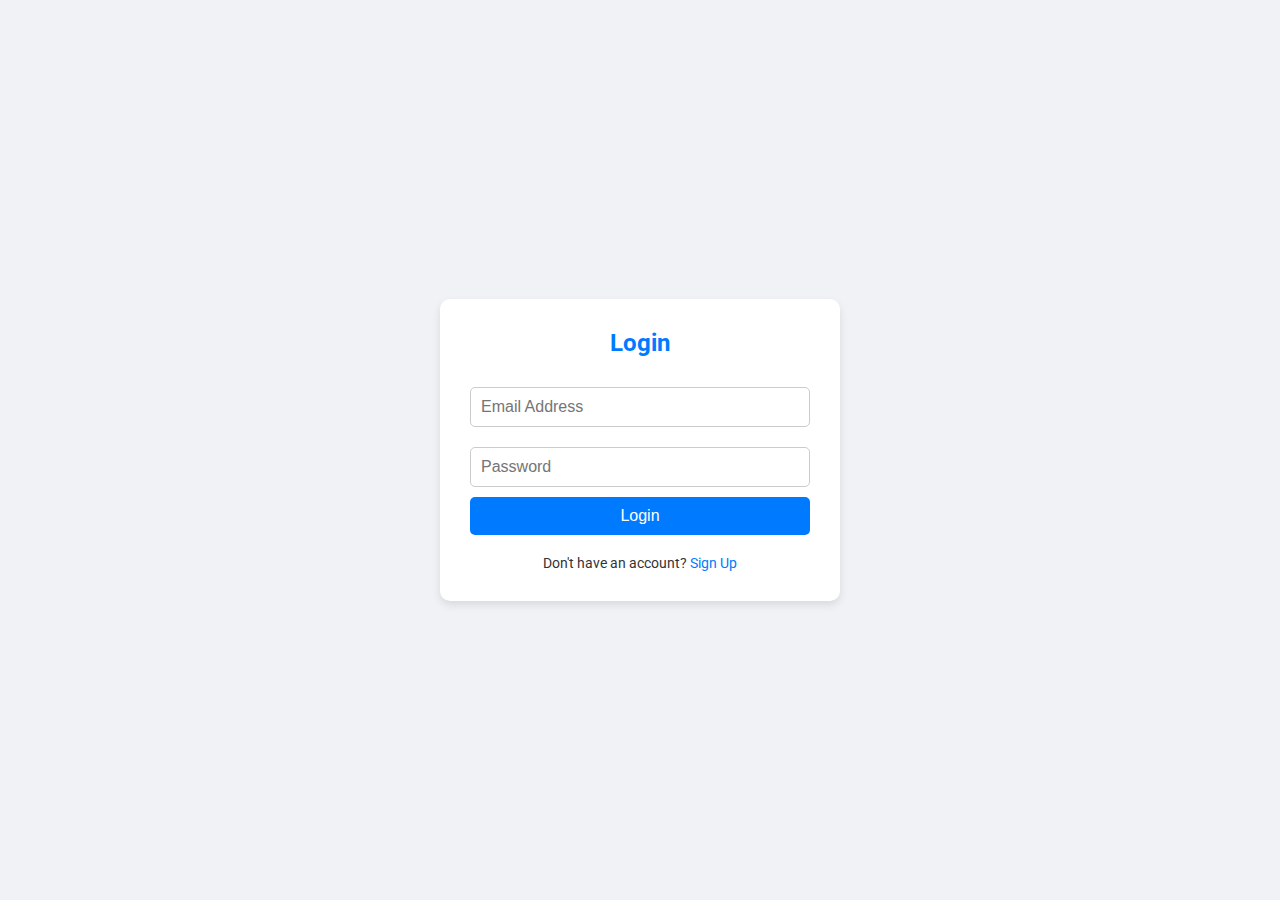
<file: Builder/login.html>
<!DOCTYPE html>
<html lang="en">
<head>
    <meta charset="UTF-8">
    <meta name="viewport" content="width=device-width, initial-scale=1.0">
    <title>Login Page</title>
    <link href="https://fonts.googleapis.com/css2?family=Roboto:wght@400;700&display=swap" rel="stylesheet">
    <style>
        /* Global Styles */
        * {
            margin: 0;
            padding: 0;
            box-sizing: border-box;
        }

        body {
            font-family: 'Roboto', sans-serif;
            background-color: #f0f2f5;
            display: flex;
            justify-content: center;
            align-items: center;
            height: 100vh;
            color: #333;
        }

        /* Login Form Container */
        .login-container {
            background: #fff;
            border-radius: 10px;
            box-shadow: 0 4px 8px rgba(0, 0, 0, 0.1);
            width: 100%;
            max-width: 400px;
            padding: 30px;
            text-align: center;
        }

        .login-container h1 {
            font-size: 24px;
            margin-bottom: 20px;
            color: #007BFF;
        }

        .login-container input {
            width: 100%;
            padding: 10px;
            margin: 10px 0;
            border: 1px solid #ccc;
            border-radius: 5px;
            font-size: 16px;
        }

        .login-container button {
            background: #007BFF;
            color: #fff;
            border: none;
            padding: 10px 20px;
            border-radius: 5px;
            font-size: 16px;
            cursor: pointer;
            width: 100%;
        }

        .login-container button:hover {
            background: #0056b3;
        }

        .login-container .footer {
            margin-top: 20px;
            font-size: 14px;
        }

        .login-container .footer a {
            color: #007BFF;
            text-decoration: none;
        }

        .login-container .footer a:hover {
            text-decoration: underline;
        }
    </style>
</head>
<body>
    <div class="login-container">
        <h1>Login</h1>
        <form onsubmit="event.preventDefault(); loginUser();">
            <input type="email" id="email" placeholder="Email Address" required>
            <input type="password" id="password" placeholder="Password" required>
            <button type="submit">Login</button>
        </form>
        <div class="footer">
            <p>Don't have an account? <a href="#">Sign Up</a></p>
        </div>
    </div>

    <script>
        // Simulate Login Functionality
        function loginUser() {
            const email = document.getElementById('email').value;
            const password = document.getElementById('password').value;

            if (email === "admin@example.com" && password === "password") {
                alert("Login successful!");
                // Redirect or handle login here
            } else {
                alert("Invalid email or password.");
            }
        }
    </script>
</body>
</html>
</file>
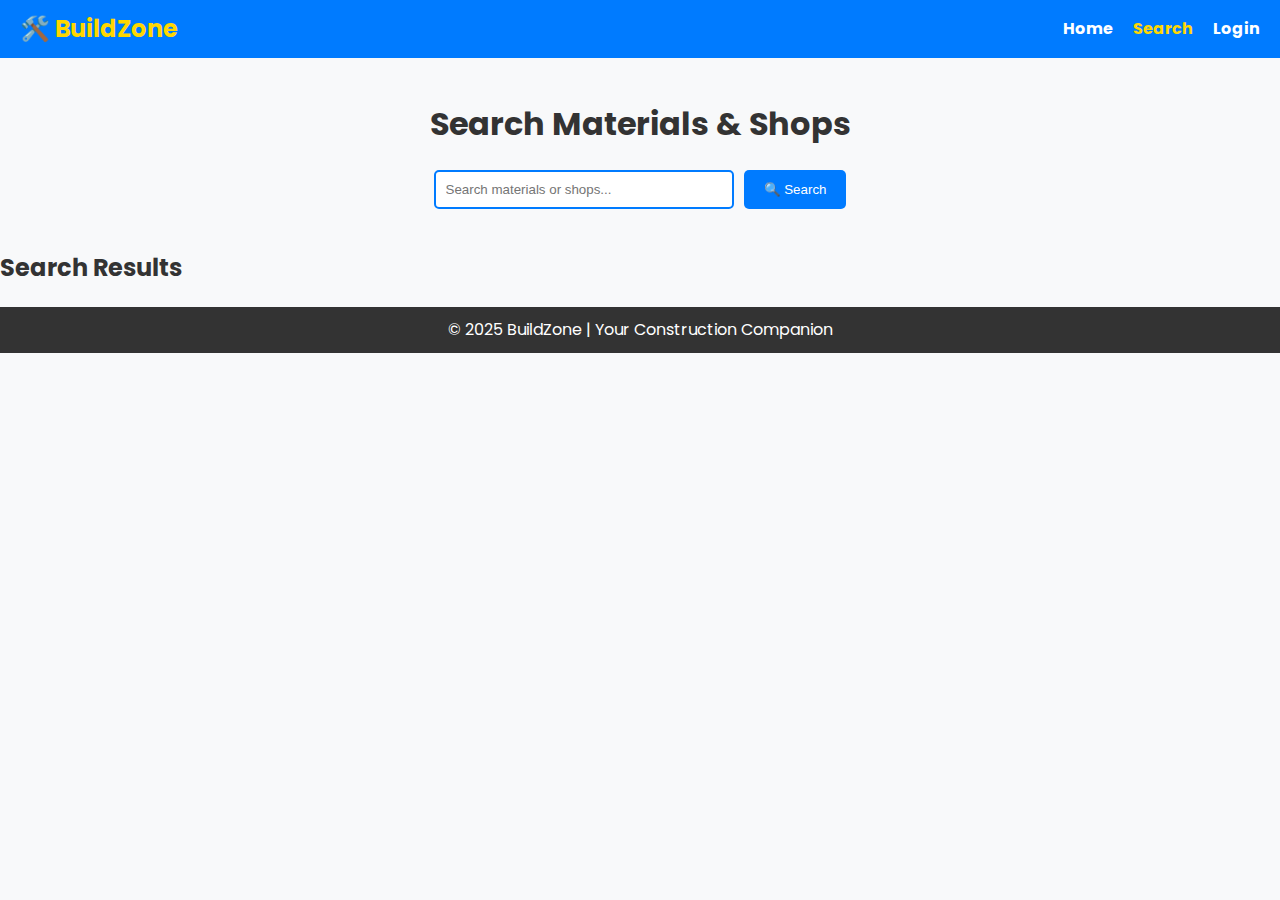
<file: Builder/search.html>
<!DOCTYPE html>
<html lang="en">
<head>
  <meta charset="UTF-8">
  <meta name="viewport" content="width=device-width, initial-scale=1.0">
  <title>Search Materials</title>
  <link rel="stylesheet" href="styles.css">
  <link href="https://fonts.googleapis.com/css2?family=Poppins:wght@400;600&display=swap" rel="stylesheet">
</head>
<body>
  <header>
    <div class="logo">🛠️ <span>BuildZone</span></div>
    <nav>
      <ul>
        <li><a href="index.html">Home</a></li>
        <li><a href="search.html" class="active">Search</a></li>
        <li><a href="#">Login</a></li>
      </ul>
    </nav>
  </header>
  <main>
    <section class="search-container">
      <h1>Search Materials & Shops</h1>
      <div class="search-bar">
        <input type="text" placeholder="Search materials or shops..." id="search-input">
        <button class="search-button" onclick="performSearch()">🔍 Search</button>
      </div>
    </section>
    <section class="results">
      <h2>Search Results</h2>
      <div id="result-list" class="result-list">
        <!-- Dynamic search results will appear here -->
      </div>
    </section>
  </main>
  <footer>
    <p>&copy; 2025 BuildZone | Your Construction Companion</p>
  </footer>
  <script src="script.js"></script>
</body>
</html>
</file>
<file: Builder/styles.css>
/* General Styling */
* {
  margin: 0;
  padding: 0;
  box-sizing: border-box;
}

body {
  font-family: 'Poppins', sans-serif;
  line-height: 1.6;
  background: #f8f9fa;
  color: #333;
}

/* Header */
header {
  display: flex;
  justify-content: space-between;
  align-items: center;
  padding: 10px 20px;
  background: #007bff;
  color: #fff;
}

header .logo {
  font-size: 24px;
  font-weight: bold;
}

header .logo span {
  color: #ffd700;
}

header nav ul {
  list-style: none;
  display: flex;
}

header nav ul li {
  margin-left: 20px;
}

header nav ul li a {
  color: #fff;
  text-decoration: none;
  font-weight: bold;
  transition: color 0.3s;
}

header nav ul li a:hover, .active {
  color: #ffd700;
}

/* Hero Section */
.hero {
  background: #007bff;
  color: #fff;
  text-align: center;
  padding: 60px 20px;
}

.hero h1 {
  font-size: 36px;
  margin-bottom: 10px;
}

.hero h1 span {
  color: #ffd700;
}

.hero .cta-button {
  margin-top: 20px;
  display: inline-block;
  padding: 10px 20px;
  background: #ffd700;
  color: #007bff;
  text-decoration: none;
  font-weight: bold;
  border-radius: 5px;
  transition: background 0.3s;
}

.hero .cta-button:hover {
  background: #ffcc00;
}

/* Categories Section */
.categories {
  padding: 20px;
  text-align: center;
}

.categories h2 {
  margin-bottom: 20px;
}

.category-grid {
  display: flex;
  gap: 20px;
  justify-content: center;
  flex-wrap: wrap;
}

.category-item {
  background: #fff;
  border-radius: 10px;
  box-shadow: 0 4px 6px rgba(0, 0, 0, 0.1);
  padding: 20px;
  text-align: center;
  width: 200px;
}

.category-item img {
  width: 100%;
  height: 120px;
  object-fit: cover;
  border-radius: 10px;
}

.category-item h3 {
  margin-top: 10px;
  font-size: 18px;
  color: #007bff;
}

/* Search Page */
.search-container {
  text-align: center;
  padding: 40px 20px;
}

.search-bar {
  margin-top: 20px;
  display: flex;
  justify-content: center;
  gap: 10px;
}

.search-bar input {
  padding: 10px;
  width: 300px;
  border: 2px solid #007bff;
  border-radius: 5px;
}

.search-button {
  padding: 10px 20px;
  background: #007bff;
  color: #fff;
  border: none;
  border-radius: 5px;
  cursor: pointer;
}

.search-button:hover {
  background: #0056b3;
}

/* Search Results */
.result-list {
  margin-top: 20px;
}

.search-result-item {
  background: #fff;
  padding: 15px;
  margin-bottom: 10px;
  border-radius: 5px;
  box-shadow: 0 2px 4px rgba(0, 0, 0, 0.1);
}

.search-result-item h3 {
  font-size: 20px;
  color: #007bff;
}

.search-result-item p {
  color: #555;
}

/* Footer */
footer {
  background: #333;
  color: #fff;
  text-align: center;
  padding: 10px;
}
</file>
